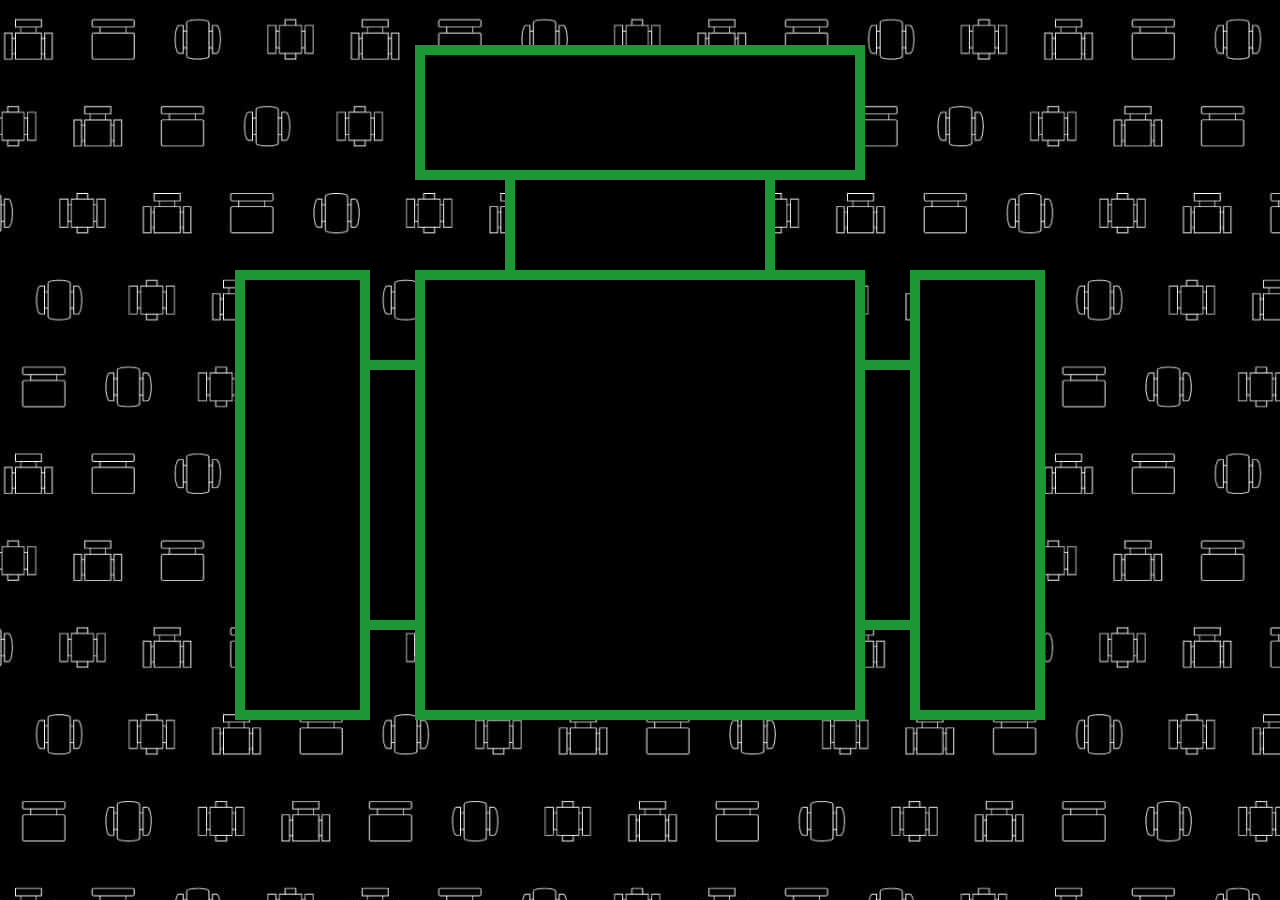
<file: index.html>
<!DOCTYPE html>
<html lang="en">
<head>
    <meta charset="UTF-8">
    <meta http-equiv="X-UA-Compatible" content="IE=edge">
    <meta name="viewport" content="width=device-width, initial-scale=1.0">
    <link rel="stylesheet" href="https://cdnjs.cloudflare.com/ajax/libs/font-awesome/6.0.0-beta2/css/all.min.css" integrity="sha512-YWzhKL2whUzgiheMoBFwW8CKV4qpHQAEuvilg9FAn5VJUDwKZZxkJNuGM4XkWuk94WCrrwslk8yWNGmY1EduTA==" crossorigin="anonymous" referrerpolicy="no-referrer" />
    <link rel="stylesheet" href="./quizGame2.css">
    <script type="module" src="./quizGame2.js" defer></script>
    <title>QuizGame2</title>
</head>
<body id="body">
    <div id="start-div-top" class="start-screen">

    </div>
    <div id="start-div-left" class="start-screen">

    </div>
    <div id="start-div-middle-left" class="start-screen">

    </div>
    <div id="start-div" class="start-screen">

    </div>
    <div id="start-div-middle-right" class="start-screen">

    </div>
    <div id="start-div-right" class="start-screen">

    </div>
    <div id="start-div-bottom" class="start-screen">

    </div>
    <div id="main-menu">
        <div id="main-menu-buttons">
            <h2>اسم اللعبة</h2>
            <h3 id="play">العب</h3>
            <h3 id="settings">اعدادات</h3>
        </div>
        <div id="settings-screen"></div>
        <div id="players-count-screen"></div>
        <div id="game-screen"></div>
        <div id="end-screen"></div>
    </div>
</body>
</html>
</file>
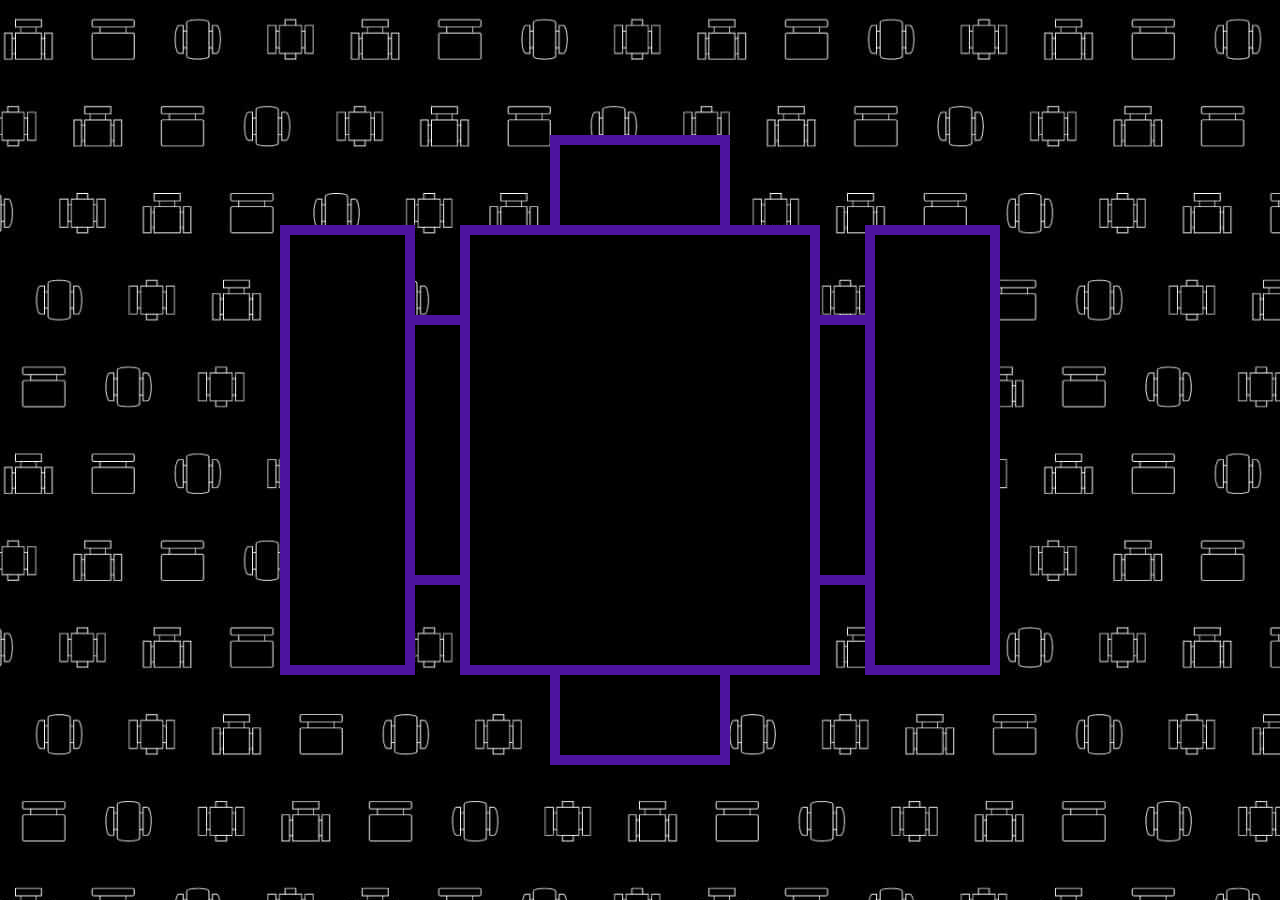
<file: quizGame2.html>
<!DOCTYPE html>
<html lang="en">
<head>
    <meta charset="UTF-8">
    <meta http-equiv="X-UA-Compatible" content="IE=edge">
    <meta name="viewport" content="width=device-width, initial-scale=1.0">
    <link rel="stylesheet" href="https://cdnjs.cloudflare.com/ajax/libs/font-awesome/6.0.0-beta2/css/all.min.css" integrity="sha512-YWzhKL2whUzgiheMoBFwW8CKV4qpHQAEuvilg9FAn5VJUDwKZZxkJNuGM4XkWuk94WCrrwslk8yWNGmY1EduTA==" crossorigin="anonymous" referrerpolicy="no-referrer" />
    <link rel="stylesheet" href="./quizGame2.css">
    <script type="module" src="./quizGame2.js" defer></script>
    <title>QuizGame2</title>
</head>
<body id="body">
    <div id="start-div-top" class="start-screen">

    </div>
    <div id="start-div-left" class="start-screen">

    </div>
    <div id="start-div-middle-left" class="start-screen">

    </div>
    <div id="start-div" class="start-screen">

    </div>
    <div id="start-div-middle-right" class="start-screen">

    </div>
    <div id="start-div-right" class="start-screen">

    </div>
    <div id="start-div-bottom" class="start-screen">

    </div>
    <div id="main-menu">
        <div id="main-menu-buttons">
            <h2>اسم اللعبة</h2>
            <h3 id="play">العب</h3>
            <h3 id="settings">اعدادات</h3>
        </div>
        <div id="settings-screen"></div>
        <div id="players-count-screen"></div>
        <div id="game-screen"></div>
        <div id="end-screen"></div>
    </div>
</body>
</html>
</file>
<file: quizGame2.css>
@import url('https://fonts.googleapis.com/css2?family=Acme&family=Cairo:wght@200..1000&display=swap');

* {
    padding: 0;
    margin: 0;
    box-sizing: border-box;
    outline: none;
    user-select: none;
    font-family: "Cairo", sans-serif;
    font-optical-sizing: auto;
    font-weight: 200;
    font-style: normal;
    font-variation-settings:
    "slnt" 0;
}

button:hover {
    cursor: pointer;
}

::placeholder {
    color: red;
}

body {
    background-image: url(./dimBackground.jpg);
    height: 100vh;
    width: 100vw;
    max-height: 100vh;
    max-width: 100vw;
    display: grid;
    grid-template-columns: 15vh 5vh 40vh 5vh 15vh;
    grid-template-rows: repeat(3, 1fr);
    align-items: center;
    justify-content: center;
    overflow: hidden;
}

/*Grid items code*/

#start-div-top {
    grid-area: 1 / 3 / 2 / 4;
    align-self: end;
}

#start-div-left {
    grid-area: 2 / 1 / 3/ 2;
    justify-self: end;
}

#start-div-middle-left {
    grid-area: 2 / 2 / 3 / 3;
    justify-self: end;
}

#start-div {
    grid-area: 2 / 3 / 3 / 4;
}

#start-div-middle-right {
    grid-area: 2 / 4 / 3 / 5;
    justify-self: start;
}

#start-div-right {
    grid-area: 2 / 5 / 3 / 6;
    justify-self: start;
}

#start-div-bottom {
    grid-area: 3 / 3 / 4 / 4;
    align-self: start;
}

/*START SCREEN CODE*/

#start-div, #start-div-middle-left, #start-div-middle-right, #start-div-top, #start-div-bottom, #start-div-left, #start-div-right {
    height: 50vh;
    width: 40vh;
    background-color: black;
    border: 10px rgb(59, 167, 167) solid;
    animation-duration: 5s;    
}

#start-div {
    border-top: none;
    border-bottom: none;
}

#start-div-top, #start-div-bottom {
    height: 10vh;
}

#start-div-middle-left, #start-div-middle-right {
    width: 5vh;
    height: 30vh;
    border-right: none;
    border-left: none;
}

#start-div-right, #start-div-left {
    height: 50vh;
    width: 15vh;
    background-color: black;
    border: 10px rgb(59, 167, 167) solid;
}

#start-div-right {
    border-top-right-radius: 50%;
    border-bottom-right-radius: 50%;
}

#start-div-left {
    border-top-left-radius: 50%;
    border-bottom-left-radius: 50%;
}

#start-div-top {
    border-bottom: none;
    border-top-left-radius: 50%;
    border-top-right-radius: 50%;
}

#start-div-bottom {
    border-top: none;
    border-bottom-left-radius: 50%;
    border-bottom-right-radius: 50%;
}

#start-div:hover, #start-div-left, #start-div-right, #start-div-middle-left, #start-div-middle-right, #start-div-top, #start-div-bottom {
    cursor: pointer;
}

/*ANIMATIONS CODE*/

@keyframes start-button-lightup {
    0% {
        background-color: black;
        box-shadow: none;
    }
    25% {
        background-color: rgb(59, 167, 167);
        box-shadow: 0px 0px 5px 10px rgb(59, 167, 167);
        border-width: 2px;
        border-color:rgb(59, 167, 167);
    }
    30% {
        background-color: rgb(35, 85, 85);
        box-shadow: 0px 0px 2px 5px rgb(35, 85, 85);
        border-width: 6px;
        border-color:rgb(35, 85, 85);
    }
    55% {
        background-color:rgb(64, 227, 227);
        box-shadow: 0px 0px 5px 15px rgb(64, 227, 227);
        border-width: 2px;
        border-color:rgb(64, 227, 227);
    }
    100% {
        background-color: rgb(0, 255, 255);
        box-shadow: 0px 0px 5px 100vw rgb(0, 255, 255);
        border-width: 0px;
        border-color:rgb(0, 255, 255);
    }
}

@keyframes start-button-lightup0 {
    0% {
        background-color: black;
        box-shadow: none;
    }
    25% {
        background-color: rgb(192, 140, 26);
        box-shadow: 0px 0px 5px 10px rgb(192, 140, 26);
        border-width: 2px;
        border-color:rgbrgb(192, 140, 26);
    }
    30% {
        background-color: rgb(124, 92, 23);
        box-shadow: 0px 0px 2px 5px rgb(124, 92, 23);
        border-width: 6px;
        border-color:rgb(124, 92, 23);
    }
    55% {
        background-color:rgb(222, 160, 26);
        box-shadow: 0px 0px 5px 15px rgb(222, 160, 26);
        border-width: 2px;
        border-color:rgb(222, 160, 26);
    }
    100% {
        background-color: rgb(255, 174, 0);
        box-shadow: 0px 0px 5px 100vw rgb(255, 174, 0);
        border-width: 0px;
        border-color:rgb(255, 174, 0);
    }
}

@keyframes start-button-lightup1 {
    0% {
        background-color: black;
        box-shadow: none;
    }
    25% {
        background-color: rgb(29, 151, 54);
        box-shadow: 0px 0px 5px 10px rgb(29, 151, 54);
        border-width: 2px;
        border-color:rgb(29, 151, 54);
    }
    30% {
        background-color: rgb(20, 95, 35);
        box-shadow: 0px 0px 2px 5px rgb(20, 95, 35);
        border-width: 6px;
        border-color:rgb(20, 95, 35);
    }
    55% {
        background-color:rgb(30, 212, 66);
        box-shadow: 0px 0px 5px 15px rgb(30, 212, 66);
        border-width: 2px;
        border-color:rgb(30, 212, 66);
    }
    100% {
        background-color: rgb(0, 255, 51);
        box-shadow: 0px 0px 5px 100vw rgb(0, 255, 51);
        border-width: 0px;
        border-color:rgb(0, 255, 51);
    }
}

@keyframes start-button-lightup2 {
    0% {
        background-color: black;
        box-shadow: none;
    }
    25% {
        background-color: rgb(77, 19, 159);
        box-shadow: 0px 0px 5px 10px rgb(77, 19, 159);
        border-width: 2px;
        border-color:rgb(77, 19, 159);
    }
    30% {
        background-color: rgb(49, 16, 96);
        box-shadow: 0px 0px 2px 5px rgb(49, 16, 96);
        border-width: 6px;
        border-color:rgb(49, 16, 96);
    }
    55% {
        background-color:rgb(101, 27, 204);
        box-shadow: 0px 0px 5px 15px rgb(101, 27, 204);
        border-width: 2px;
        border-color:rgb(101, 27, 204);
    }
    100% {
        background-color: rgb(106, 0, 255);
        box-shadow: 0px 0px 5px 100vw rgb(106, 0, 255);
        border-width: 0px;
        border-color:rgb(106, 0, 255);
    }
}

@keyframes text-showup {
    from {color: black}
    to {color: white}
}

@keyframes settings-screen-showup {
    0% {
        width: 0vh;
        height: 0vh;
        color:rgb(0, 255, 255);
    }
    25% {
        width: 5vh;
        height: 5vh;
    }
    50% {
        width: 85vh;
        height: 5vh;
    }
    75% {
        width: 85vh;
        height: 85vh;
    }
    100% {
        color: white;
    }
}

@keyframes settings-screen-disappear {
    0% {
        width: 85vh;
        height: 85vh;
        color:white;
    }
    25% {
        width: 85vh;
        height: 5vh;
    }
    50% {
        width: 5vh;
        height: 5vh;
    }
    75% {
        width: 0vh;
        height: 0vh;
    }
    100% {
        width: 0vh;
        height: 0vh;
        color: rgb(0, 255, 255);
    }
}

@keyframes appear {
    from {
        opacity: 0%;
    }
    to {
        opacity: 100%;
    }
}

@keyframes disappear {
    from {
        opacity: 100%;
    }
    to {
        opacity: 0%;
    }
}

/*MAIN MENU SCREEN CODE*/

#main-menu {
    position: absolute;
    height: 100vh;
    width: 100vw;
    max-width: 100vw;
    display: none;
    flex-direction: column;
    justify-content: center;
    align-items: center;
    font-family: "Cairo", sans-serif;
    font-optical-sizing: auto;
    font-weight: 200;
    font-style: normal;
    font-variation-settings:
    "slnt" 0;
    font-size: 3rem;
    color: rgb(0, 255, 255);
    animation-duration: 2s;
}

h2 {
    margin: 5vh;
}

h3 {
    margin: 5vh;
}

h3:hover {
    color: black;
}

#main-menu-buttons {
    display: flex;
    flex-direction: column;
    justify-content: center;
    align-items: center;
}

/*SETTINGS SCREEN CODE*/

#settings-screen, #players-count-screen {
    background-color: black;
    border: 10px white solid;
    display: none;
    justify-content: center;
    align-items: center;
    position: absolute;
    animation-duration: 1.5s;
    grid-template-columns: repeat(3, 1fr);
    grid-template-rows: repeat(4, 1fr);
    padding: 1vh;
}

.input-question, .confirm-question, .questions-list-button, .return-button, .question-section {
    animation-duration: 0.75s;
    justify-self: center;
    align-self: center;
}

.input-question {
    width: 80vh;
    height: 10vh;
    animation-duration: 0.75s;
    padding: 1vw;
    font-size: 2rem;
    grid-area: 2 / 1 / 3 / 5;
    border: 5px white solid;
    background-color: black;
    color: white;
}

.confirm-question, .return-button, .questions-list-button {
    height: 10vh;
    width: 10vh;
    border: 5px white solid;
    background-color: black;
    font-size: 1.4rem;
    color: white;
}

.confirm-question {
    grid-area: 1 / 1 / 2 / 2;
}

.questions-list-button {
    grid-area: 1 / 2 / 2 / 3;
}

.error-message {
    grid-area: 1 / 3 / 2 / 4;
    font-size: 1.4rem;
    color: red;
}

.return-button {
    grid-area: 1 / 4 / 2 / 5;
}

.question-section {
    min-height: 60vh;
    height: 60vh;
    max-height: 60vh;
    width: 100%;
    border: 5px white solid;
    background-color: black;
    font-size: 1rem;
    display: flex;
    justify-content: flex-start;
    align-items: flex-start;
    flex-direction: column;
    grid-area: 3 / 1 / 4 / 5;
    overflow: scroll;
    opacity: 0%;
}

.answer-area {
    overflow: auto;
    height: 10vh;
    width: 20vh;
    background-color:black;
    border: 5px white solid;
    text-align: center;
    color: white;
    font-size: 1rem;
    animation-duration: 0.75s;
}

.answer1-area {
    grid-area: 3 / 1 / 4 / 2   
}

.answer2-area {
    grid-area: 3 / 2 / 4 / 3   
}

.answer3-area {
    grid-area: 3 / 3 / 4 / 4   
}

.answer4-area {
    grid-area: 3 / 4 / 4 / 5   
}

.answer1-radio {
    grid-area: 4 / 1 / 5 / 2   
}

.answer2-radio {
    grid-area: 4 / 2 / 5 / 3   
}

.answer3-radio {
    grid-area: 4 / 3 / 5 / 4   
}

.answer4-radio {
    grid-area: 4 / 4 / 5 / 5   
}

.radio-button {
    height: 5vh;
    width: 5vh;
    justify-self: center;
    align-self: center;
    animation-duration: 0.75s;
}

/*List screen code*/

.list-screen {
    background-color: black;
    border: 10px white solid;
    display: none;
    justify-content: center;
    align-items: center;
    position: absolute;
    animation-duration: 1.5s;
    grid-template-columns: repeat(4, 1fr);
    grid-template-rows: repeat(4, 1fr);
    padding: 1vh;
}

.questions-ul {
    display: flex;
    justify-content: center;
    align-items: center;
    flex-direction: column;
    opacity: 0%;
    width: 100%;
}

.question-on-list {
    height: 10vh;
    width: 100%;
    align-self: start;
    background-color: black;
    font-size: 1rem;
    display: grid;
    grid-template-columns: repeat(4, 1fr);
    grid-template-rows: repeat(2, 1fr);
    margin-bottom: 15vh;
    margin-top: 2vh;
    padding-left: 2vh;
}

.question-text-div {
    grid-area: 1 / 1 / 2 / 4;
    text-align: center;
    border: 5px solid;
    width: 100%;
    height: 10vh;
    min-height: 10vh;
    margin-bottom: 1vh;
    display: flex;
    justify-content: space-between;
    align-items: center;
    flex-direction: row;
    overflow: auto;
}

.question-text {
    color: white;
    font-size: 2rem;
    margin-left: 2vh;
}

.delete-question-button {
    animation-duration: 0.75s;
    width: 10vh;
    min-width: 10vh;
    height: 10vh;
    border: 5px white solid;
    background-color: rgb(255, 91, 91);
    font-size: 2.5rem;
    color: white;
    grid-area: 1 / 4 / 2 / 5;
}

.answer-display-area {
    overflow: visible;
    height: 15vh;
    width: auto;
    border: 5px white solid;
    text-align: center;
    color: white;
    font-size: 1rem;
    animation-duration: 0.75s;
    display: flex;
    justify-content: center;
    align-items: center;
}

.answer-1-display {
    grid-area: 2 / 1 / 3 / 2;
    background-color: rgb(90, 255, 140);
}

.answer-2-display {
    grid-area: 2 / 2 / 3 / 3;
    background-color: rgb(255, 91, 91);
}

.answer-3-display {
    grid-area: 2 / 3 / 3 / 4;
    background-color: rgb(255, 91, 91);
}

.answer-4-display {
    grid-area: 2 / 4 / 3 / 5;
    background-color: rgb(255, 91, 91);
}

.list-screen-return-button {
    display: flex;
    justify-content: center;
    align-items: center;
    animation-duration: 0.75s;
    justify-self: center;
    align-self: center;
    height: 10vh;
    width: 10vh;
    border: 5px white solid;
    background-color: black;
    font-size: 1.4rem;
    color: white;
    grid-area: 1 / 4 / 2 / 5;
    opacity: 0%;
}

.answer-display-text {
    font-size: 1.4rem;
    color: white;
}

.questions-ul, .list-screen-return-button {
    animation-duration: 0.75s;
}

/*Player count screen code*/

#players-count-screen {
    background-color: black;
    border: 10px white solid;
    display: none;
    justify-content: center;
    align-items: center;
    position: absolute;
    animation-duration: 1.5s;
    grid-template-columns: repeat(2, 1fr);
    grid-template-rows: repeat(2, 1fr);
    padding: 1vh; 
}

.players-count-screen-utility {
    width: 40vh;
    height: 40vh;
    grid-area: 1 / 1 / 2 / 2;
    opacity: 0%;
    animation-duration: 1.5s;
    display: grid;
    grid-template-columns: repeat(1, 1fr);
    grid-template-rows: repeat(2, 1fr);
    text-align: center;
}

.two-players {
    width: 40vh;
    height: 40vh;
    grid-area: 1 / 2 / 2 / 3;
    opacity: 0%;
    animation-duration: 1.5s;
}

.three-players {
    width: 40vh;
    height: 40vh;
    grid-area: 2 / 1 / 3 / 2;
    opacity: 0%;
    animation-duration: 1.5s;
}

.four-players {
    width: 40vh;
    height: 40vh;
    grid-area: 2 / 2 / 3 / 3;
    opacity: 0%;
    animation-duration: 1.5s;
}

.players-count-screen-h4 {
    font-size: 1.4rem;
    color: white;
    grid-area: 1 / 1 / 2 / 2;
}

.players-count-screen-return-button {
    height: 10vh;
    width: 10vh;
    border: 5px white solid;
    background-color: black;
    font-size: 1.4rem;
    color: white;
    grid-area: 2 / 1 / 3 / 2;
    place-self: center;
}

.players-count-screen-utility, .two-players, .three-players, .four-players {
    border: 10px white solid;
}

/*Game screen code*/

#game-screen {
    width: 100vw;
    height: 100vh;
    background-image: url(./litOrangeBackground.jpg);
    display: none;
    grid-template-columns: 60vw 30vw;
    grid-template-rows: 20vh 70vh;
    justify-items: center;
    animation-duration: 1.5s;
    opacity: 0%;
}

.score-board {
    display: flex;
    justify-content: center;
    align-items: center;
    flex-direction: row;
}

.questions-remaining {
    display: flex;
    justify-content: center;
    align-items: center;
    flex-direction: row;
    grid-area: 1 / 2 / 2 / 3;
    margin-top: 5vw;
    font-size: 3rem;
    font-weight: bolder;
}

.ask-question {
    background-color: black;
    color: white;
    height: 40vh;
    width: 40vh;
    grid-area: 2 / 1 / 3 / 2;
    justify-self: center;
    align-self: center;
    border: 10px solid white;
    border-radius: 50%;
    display: flex;
    justify-content: center;
    align-content: center;
    font-size: 10rem;
}

.player-section {
    display: flex;
    justify-content: center;
    align-items: center;
    flex-direction: column;
    text-align: center;
    width: 15vw;
    height: 15vw;
    margin-top: 5vw;
}

.player-section-item {
    height: 10vw;
    width: 10vw;
    grid-area: 1 / 1 / 2 / 2;
    font-size: 3rem;
    font-weight: bolder;
}

.asked-question {
    background-color: black;
    border: 10px white solid;
    display: none;
    justify-content: center;
    align-items: center;
    position: absolute;
    animation-duration: 1.5s;
    grid-template-columns: repeat(4, 1fr);
    grid-template-rows: repeat(3, 1fr);
    padding: 1vh; 
    justify-self: center;
    align-self: center;
}

.is-answer-correct {
    font-size: 4rem;
    color: white;
    font-weight: bolder;
    align-self: center;
    justify-self: center;
}

/*End screen code*/

#end-screen {
    background-color: black;
    border: 10px white solid;
    display: none;
    justify-content: space-evenly;
    align-items: center;
    flex-direction: column;
    position: absolute;
    animation-duration: 1.5s;
    padding: 1vh; 
}

.winner-text {
    font-size: 3rem;
    font-weight: bolder;
}

.winner-image {
    height: 30vh;
    width: 30vh;
}
</file>
